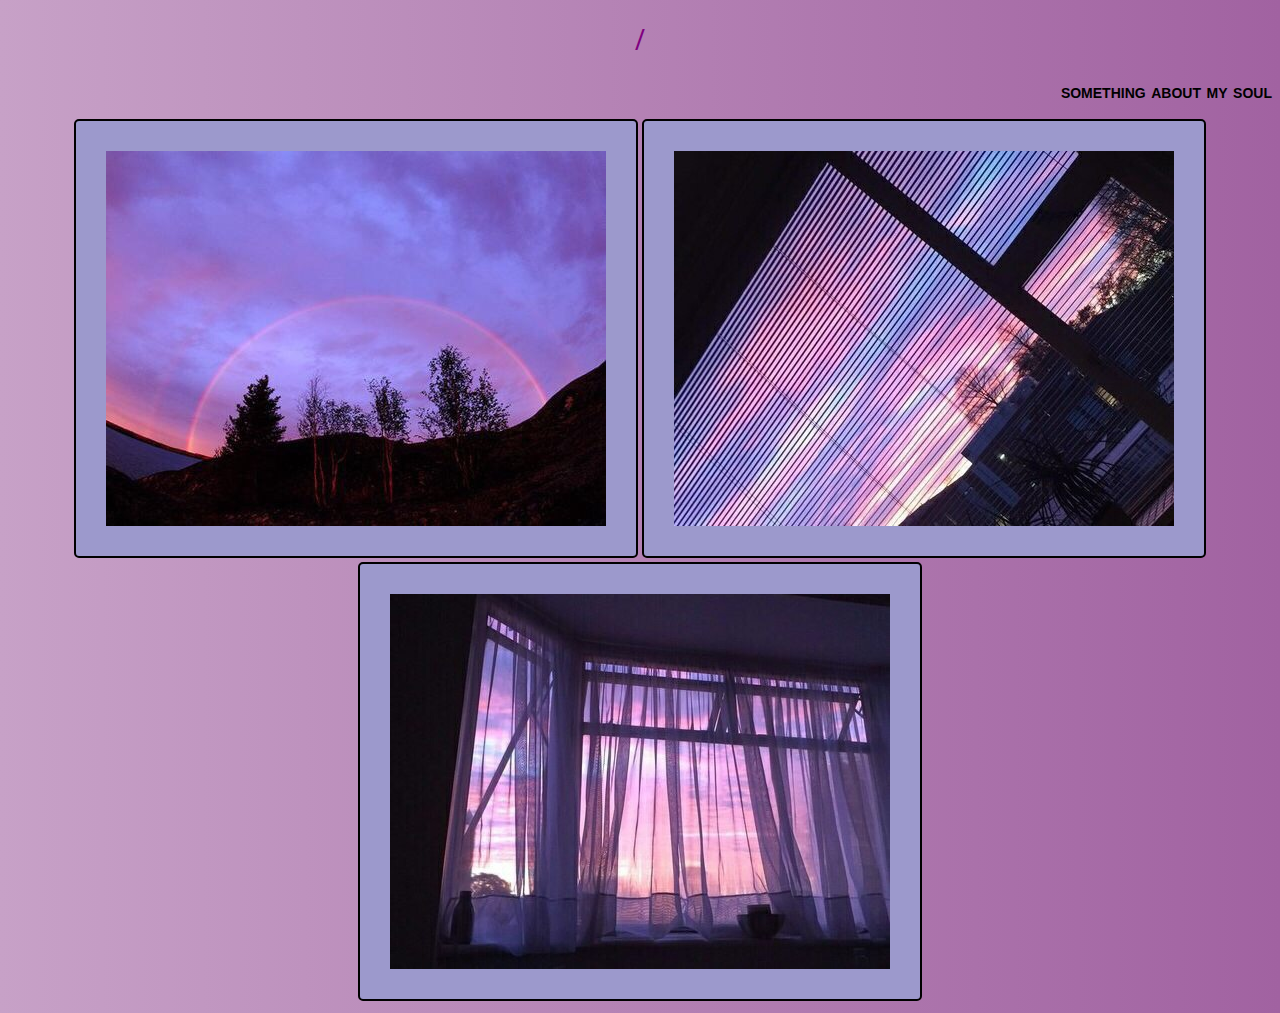
<file: index.html>
<!DOCTYPE html>
<html>
<head>
<link rel="shortcut icon" href="favicon.ico">
<meta charset="utf-8">
<!-- css -->
<title> \\\ </title>
<style> 
@import url(main3.css);
</style>
</head>
<body> 
<h1> / </h1>




<h2>something about my soul</h2>
<div>  
<img src=K.jpg>
<img src=L.jpg>
<img src=M.jpg>
<!--<img src=N.jpg> -->
</div>

</body>
</html>
</file>
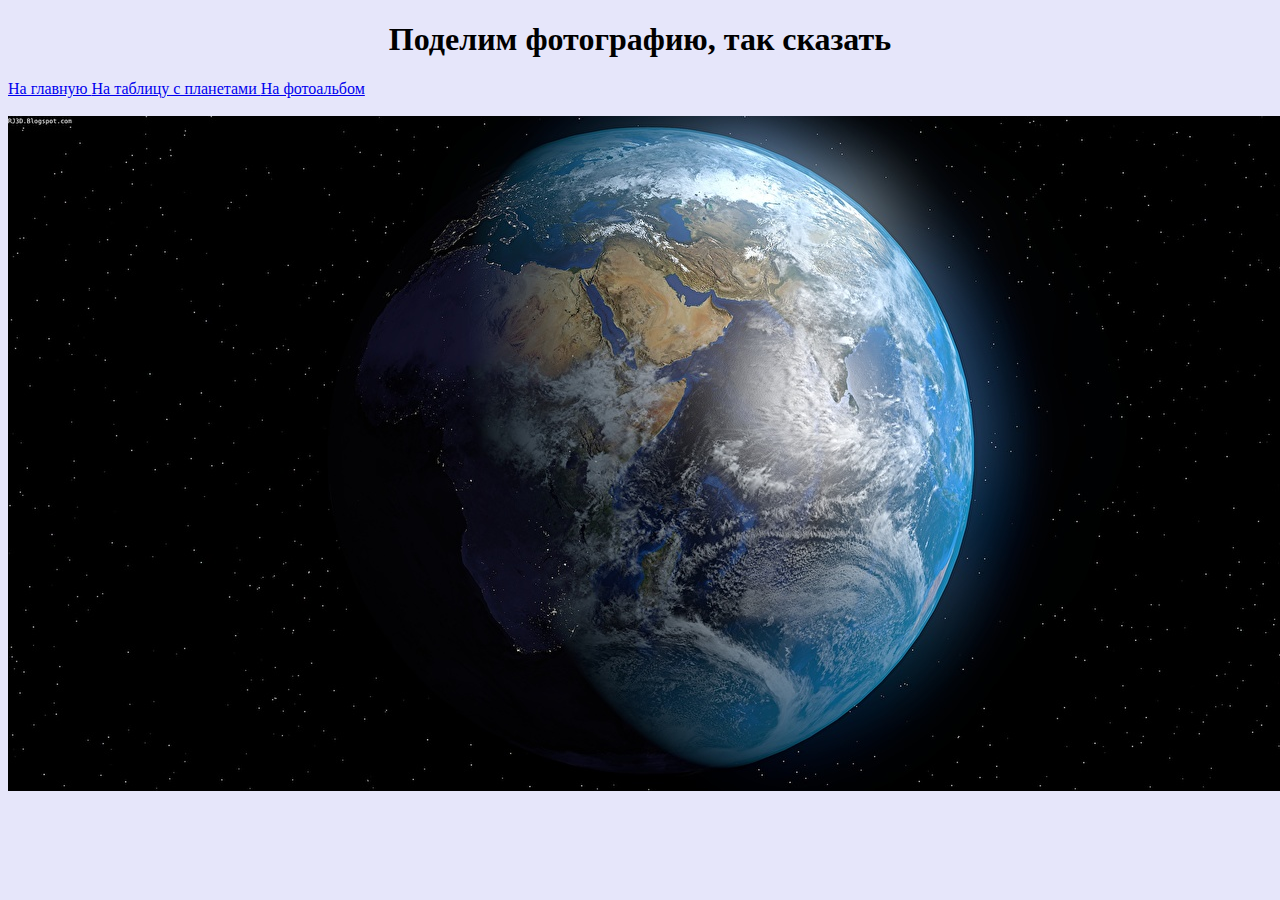
<file: active.html>
<!DOCTYPE html>
<html>
<head>
<meta charset="utf-8">
<!-- активные области -->
<title> Фотография с активными областями</title>
</head>
<body bgcolor="e6e6fa"> 
<h1 align="center"> Поделим фотографию, так сказать</h1>
<div>
<a href="a.html"> На главную </a> <a href="att.html">На таблицу с планетами </a> <a href="album.html">На фотоальбом </a>
</div>
<br>
<div align="center">

<img src="12.jpg" usemap="#Earth">
<map name="Earth">

<area shape="rect" coords="0,0,640,337" href="Europe.html" target="_blank" title="цэ Европа">
<area shape="rect" coords="640,0,1280,337" href="Asia.html" target="_blank" title="цэ Азия">
<area shape="rect" coords="0,337,640,675" href="Africa.html" target="_blank" title="цэ Африка">
<area shape="rect" coords="640,337,1280,675" href="India.html" target="_blank" title="цэ Индия">
</map>
</div>
</body>
</html>
</file>
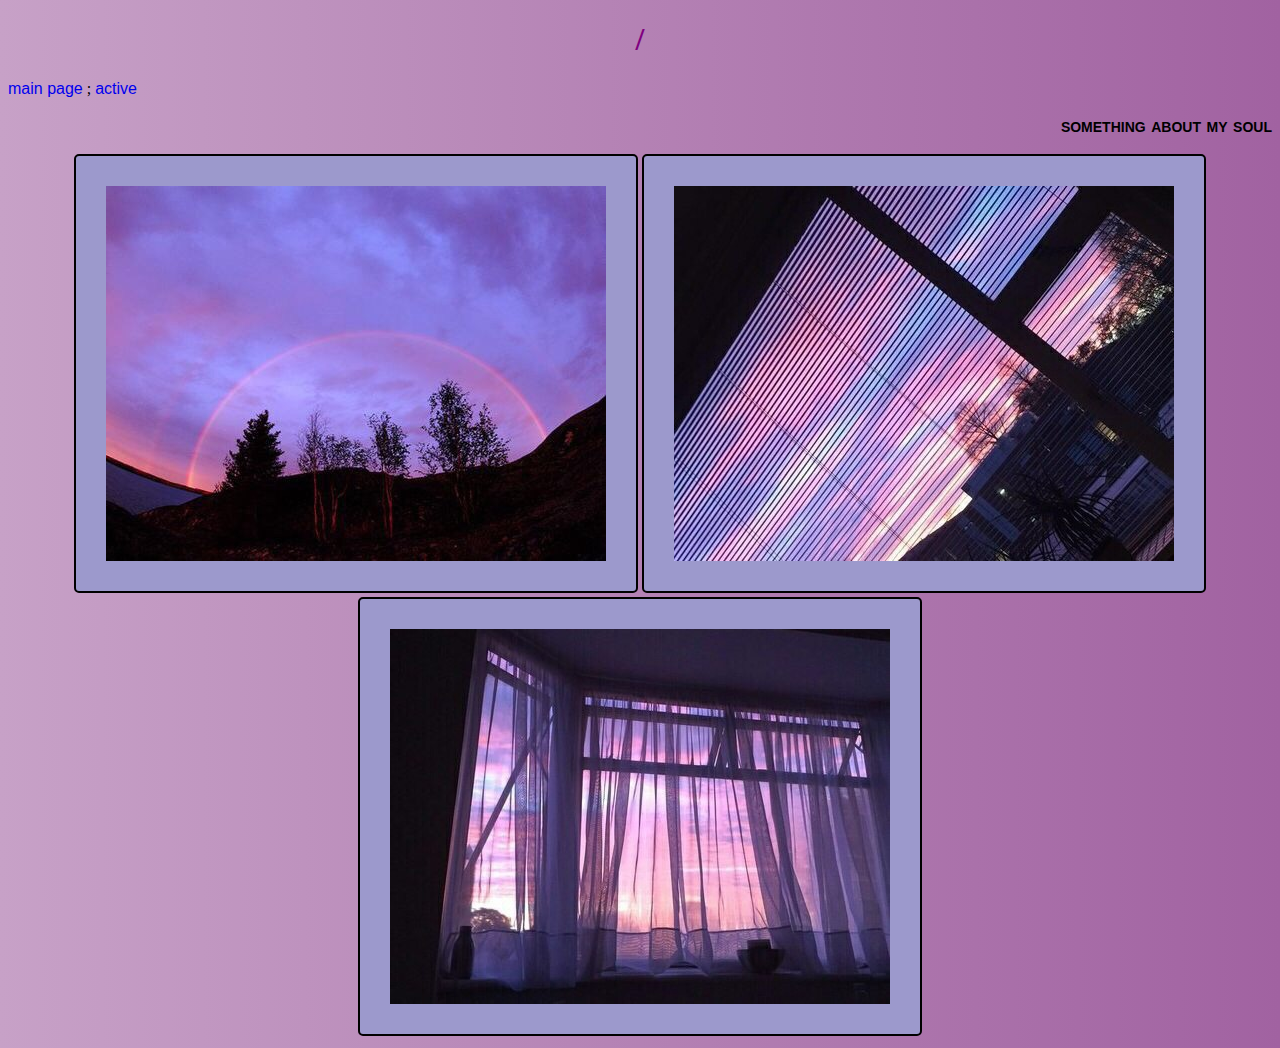
<file: css3.html>
<!DOCTYPE html>
<html>
<head>
<meta charset="utf-8">
<!-- css -->
<title> Коллаж </title>
<style> 
@import url(main3.css);
</style>
</head>
<body> 
<h1> / </h1>


<a href="a.html"> main page</a> ; <a href="active.html" >active </a> 

<h2>something about my soul</h2>
<div align=center>  
<img src=K.jpg>
<img src=L.jpg>
<img src=M.jpg>
<!--<img src=N.jpg> -->
</div>

</body>
</html>
</file>
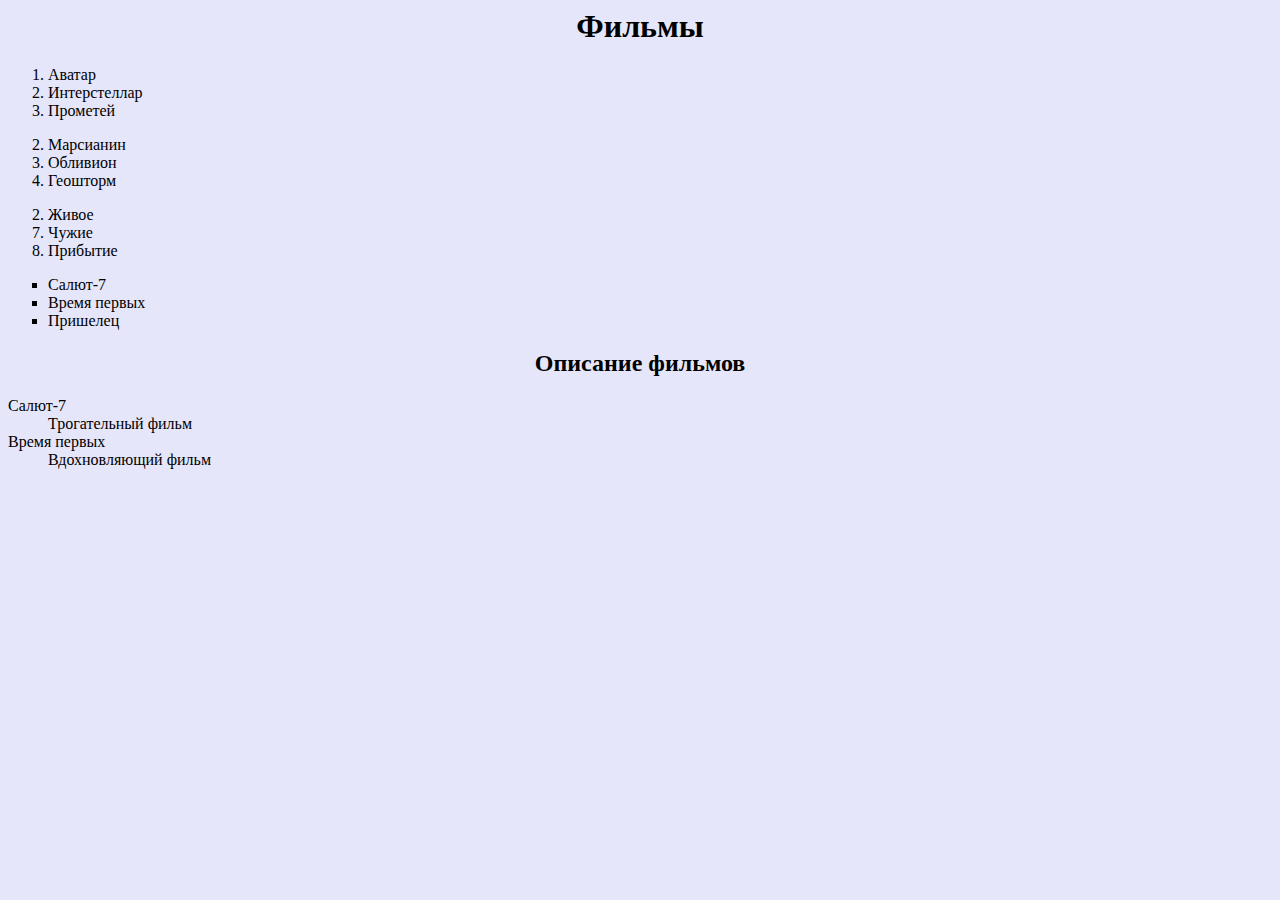
<file: films.html>
<html>
<head>

<title> Фильмы про космос </title>
</head>
<body bgcolor="e6e6fa"> 
<h1 align="center"> Фильмы</h1>
<ol>
<li> Аватар </li>
<li> Интерстеллар</li>
<li>Прометей</li>
</ol>
 
 <ol start="2">
 <li> Марсианин</li>
 <li>Обливион</li>
 <li>Геошторм</li>
 </ol>
 
 <ol start="2">
 <li>Живое</li>
 <li value="7">Чужие</li>
 <li>Прибытие</li>
 </ol>
 
 <ul type="square">
 <li>Салют-7</li>
 <li>Время первых</li>
 <li>Пришелец</li>
 </ul>
 
 <h2 align="center"> Описание фильмов </h2>
 <dl> 
 <dt> Салют-7<dt>
 <dd> Трогательный фильм</dd>
 <dt>Время первых </dt>
 <dd> Вдохновляющий фильм</dd>
 </dl>
</body>
</html>
</file>
